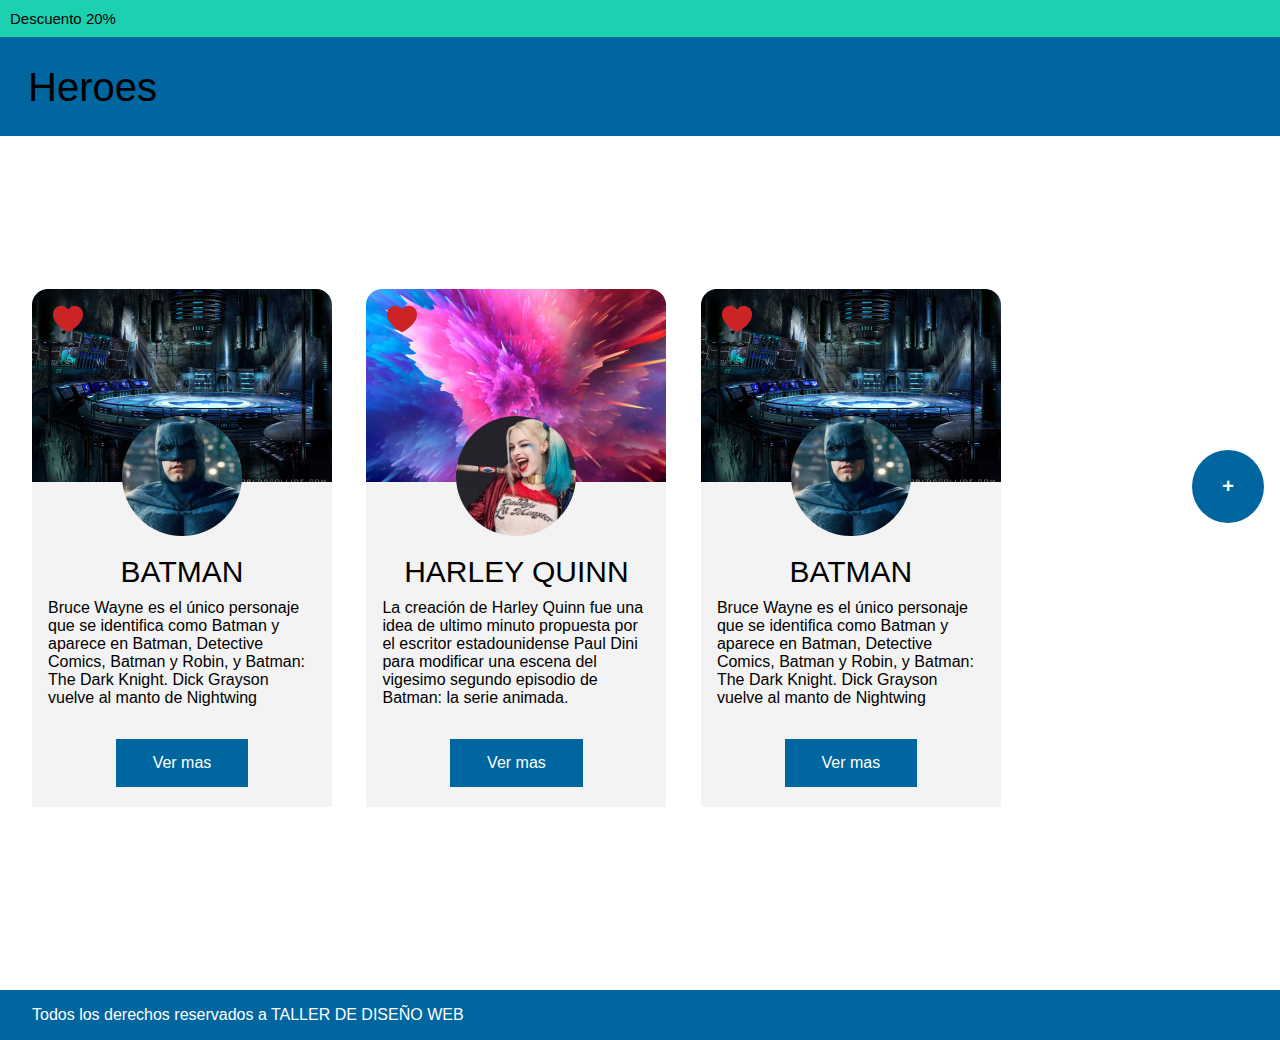
<file: index.html>
<!DOCTYPE html>
<html lang="es">
  <head>
    <meta charset="UTF-8" />
    <meta name="viewport" content="width=device-width, initial-scale=1.0" />
    <title>Super Heroes</title>
    <link rel="stylesheet" href="./css/style.css" />
  </head>
  <body>
    <header>
      <div class="descuento">Descuento 20%</div>
      <h1>Heroes</h1>
    </header>
    <main>
      <section class="cards">
        <article class="tarjeta">
          <div class="card-head">
            <img src="./img/fondo_batman.png" alt="baticueva" />
            <img
              src="./img/batman.png"
              alt="imagen batman"
              class="img-batman"
            />
            <img
              src="./img/corazon.png"
              alt="corazoncito"
              class="img-corazon"
            />
          </div>
          <div class="card-body">
            <h2>BATMAN</h2>
            <p>
              Bruce Wayne es el único personaje que se identifica como Batman y
              aparece en Batman, Detective Comics, Batman y Robin, y Batman: The
              Dark Knight. Dick Grayson vuelve al manto de Nightwing
            </p>
            <a class="btn-vermas" href="#">Ver mas</a>
          </div>
        </article>
        <article class="tarjeta">
          <div class="card-head">
            <img src="./img/fondo_harley.png" alt="fondo de Harley" />
            <img
              src="./img/harley.png"
              alt="imagen harley"
              class="img-batman"
            />
            <img
              src="./img/corazon.png"
              alt="corazoncito"
              class="img-corazon"
            />
          </div>
          <div class="card-body">
            <h2>HARLEY QUINN</h2>
            <p>
              La creación de Harley Quinn fue una idea de ultimo minuto
              propuesta por el escritor estadounidense Paul Dini para modificar
              una escena del vigesimo segundo episodio de Batman: la serie
              animada.
            </p>
            <a class="btn-vermas" href="#">Ver mas</a>
          </div>
        </article>
        <article class="tarjeta">
          <div class="card-head">
            <img src="./img/fondo_batman.png" alt="baticueva" />
            <img
              src="./img/batman.png"
              alt="imagen batman"
              class="img-batman"
            />
            <img
              src="./img/corazon.png"
              alt="corazoncito"
              class="img-corazon"
            />
          </div>
          <div class="card-body">
            <h2>BATMAN</h2>
            <p>
              Bruce Wayne es el único personaje que se identifica como Batman y
              aparece en Batman, Detective Comics, Batman y Robin, y Batman: The
              Dark Knight. Dick Grayson vuelve al manto de Nightwing
            </p>
            <a class="btn-vermas" href="#">Ver mas</a>
          </div>
        </article>
      </section>
      <button class="btnmas">
        <a class="mas" href="./index2.html">+</a>
      </button>
    </main>
  </body>
  <footer>
    <p class="footer">Todos los derechos reservados a TALLER DE DISEÑO WEB</p>
  </footer>
</html>
</file>
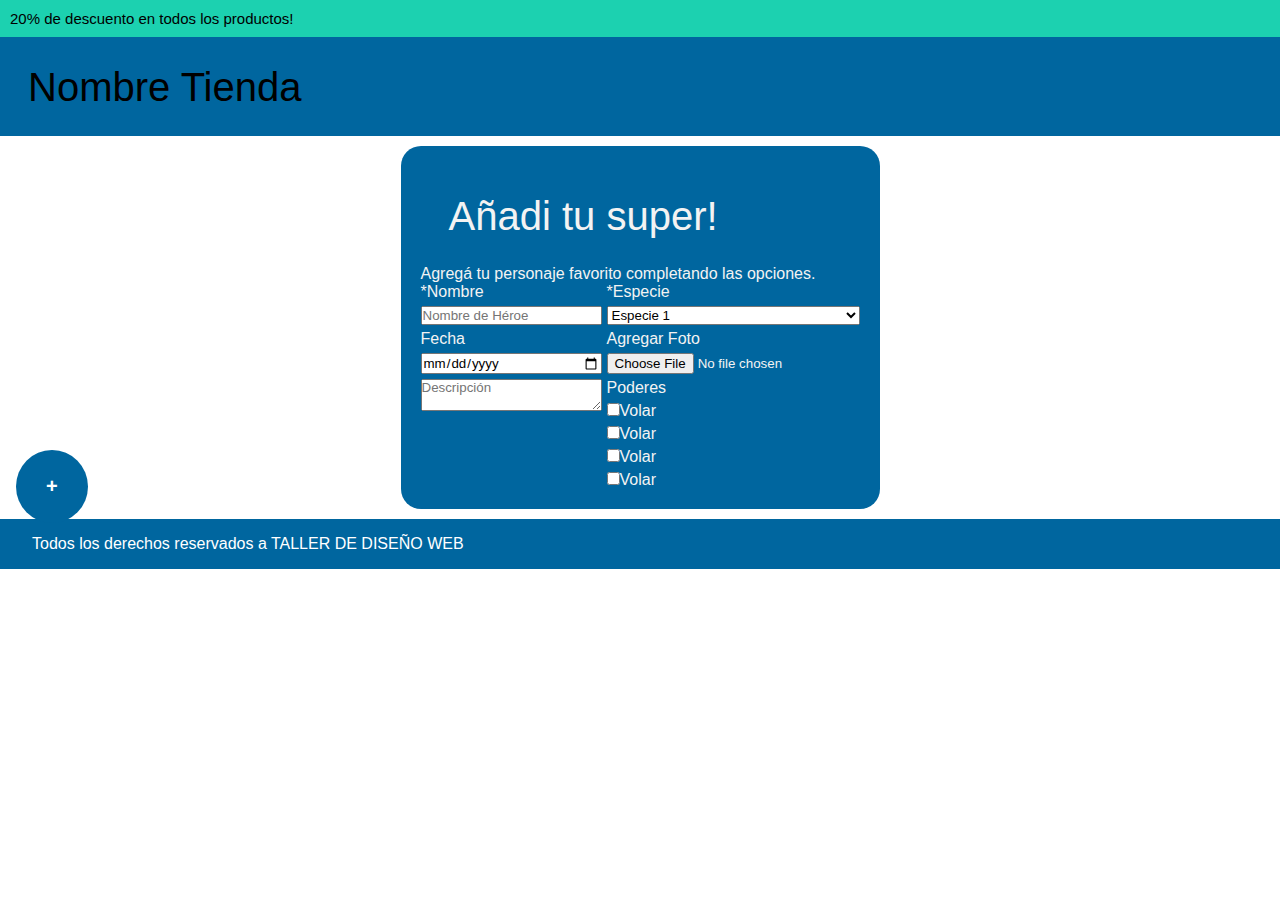
<file: index2.html>
<!DOCTYPE html>
<html lang="es">
  <head>
    <meta charset="UTF-8" />
    <meta name="viewport" content="width=device-width, initial-scale=1.0" />
    <title>Formulario</title>
    <link rel="stylesheet" href="./css/style.css" />
  </head>
  <body>
    <header>
      <div class="descuento">20% de descuento en todos los productos!</div>
      <h1>Nombre Tienda</h1>
    </header>
    <main>
      <section class="formulario">
        <form action="">
          <h1>Añadi tu super!</h1>
          <p>Agregá tu personaje favorito completando las opciones.</p>
          <div class="fila">
            <div class="columna">
              <label for="nombre">*Nombre</label>
              <input
                type="text"
                id="nombre"
                name="nombre"
                placeholder="Nombre de Héroe"
              />
              <label for="fecha">Fecha</label>
              <input type="date" id="fecha" name="fecha" />
              <textarea
                name="descripcion"
                id="descripcion"
                placeholder="Descripción"
              ></textarea>
            </div>
            <div class="columna">
              <label for="especie">*Especie</label>
              <select name="especie" id="especie">
                <option value="especie1">Especie 1</option>
                <option value="especie2">Especie 2</option>
                <option value="especie3">Especie 3</option>
              </select>
              <label for="foto">Agregar Foto</label>
              <input type="file" name="foto" id="foto" />
              <span>Poderes</span>
              <label for="poderes"
                ><input
                  type="checkbox"
                  name="poder-volar"
                  id="poderes"
                />Volar</label
              >
              <label for="poderes"
                ><input
                  type="checkbox"
                  name="poder-"
                  id="poderes"
                />Volar</label
              >
              <label for="poderes"
                ><input
                  type="checkbox"
                  name="poder-volar"
                  id="poderes"
                />Volar</label
              >
              <label for="poderes"
                ><input
                  type="checkbox"
                  name="poder-volar"
                  id="poderes"
                />Volar</label
              >
            </div>
          </div>
        </form>
      </section>

      <button class="btnmas-form">
        <a class="mas" href="./index.html">+</a>
      </button>
    </main>
  </body>
  <footer>
    <p class="footer">Todos los derechos reservados a TALLER DE DISEÑO WEB</p>
  </footer>
</html>
</file>
<file: css/style.css>
* {
  font-family: roboto, sans-serif;
  margin: 0;
  padding: 0;
  box-sizing: border-box;
}
.descuento {
  background-color: #1cd1b0;
  padding: 10px 0px 10px 10px;
  font-size: 15px;
  font-weight: 400;
}
h1 {
  background-color: #00669f;
  padding: 28px 0px 26px 28px;
  font-size: 40px;
  font-weight: 400;
}
.cards {
  margin: 153px 32px;
}
.tarjeta {
  width: 300px;
  display: inline-block;
  margin-right: 30px;
  margin-bottom: 30px;
}
.card-head {
  position: relative;
  height: 193px;
}
.card-head .img-corazon {
  position: absolute;
  top: 15px;
  left: 21px;
}
.card-head .img-batman {
  position: absolute;
  top: 127px;
  left: 90px;
  border-radius: 100%;
}
.card-body {
  background: #f3f3f3;
  text-align: center;
  padding: 73px 16px 20px 16px;
}
.card-body h2 {
  font-size: 30px;
  font-weight: 400;
  margin-bottom: 10px;
}
.card-body p {
  font-size: 16px;
  font-weight: 400;
  text-align: left;
}
.card-body .btn-vermas {
  padding: 15px 37px;
  background-color: #00669f;
  display: inline-block;
  margin-top: 32px;
  color: #fff;
  text-decoration: none;
}
footer {
  background-color: #00669f;
}
.footer {
  padding: 16px 0px 16px 32px;
  color: white;
  font-size: 16px;
  font-weight: 400;
}

.btnmas {
  background-color: #00669f;
  padding: 25px 30px;
  border: none;
  border-radius: 100%;
  cursor: pointer;
  top: 50%;
  right: 16px;
  position: fixed;
}
.btnmas-form {
  background-color: #00669f;
  padding: 25px 30px;
  border: none;
  border-radius: 100%;
  cursor: pointer;
  top: 50%;
  left: 16px;
  position: fixed;
}
.mas {
  text-decoration: none;
  color: white;
  font-size: 20px;
  font-weight: 700;
}

form {
  /* flex-wrap: wrap; */
  /* display: flex; */
  /* align-items: center; */
  flex-direction: column;
  border-radius: 20px;
  /* width: 954px; */
  /* height: 632px; */
  background-color: #00669f;
  margin-top: 10px;
  margin-bottom: 10px;
  padding: 20px;
  color: #f3f3f3;
  /* justify-content: center; */
}
/* form h2 {
  color: #f3f3f3;
  font-size: 30px;
  padding-top: 2px;
} */
.fila {
  display: flex;
  gap: 5px;
}
.columna {
  display: flex;
  flex-direction: column;
  gap: 5px;
}
.formulario {
  display: flex;
  justify-content: center;
}
.btnmas:hover {
  background-color: #1cd1b0;
}
.btnmas-form:hover {
  background-color: #1cd1b0;
}
input:focus {
  color: red;
  font-weight: bold;
}

@media (max-width: 715px) {
  .btnmas-form {
    top: 85%;
  }
}
</file>
